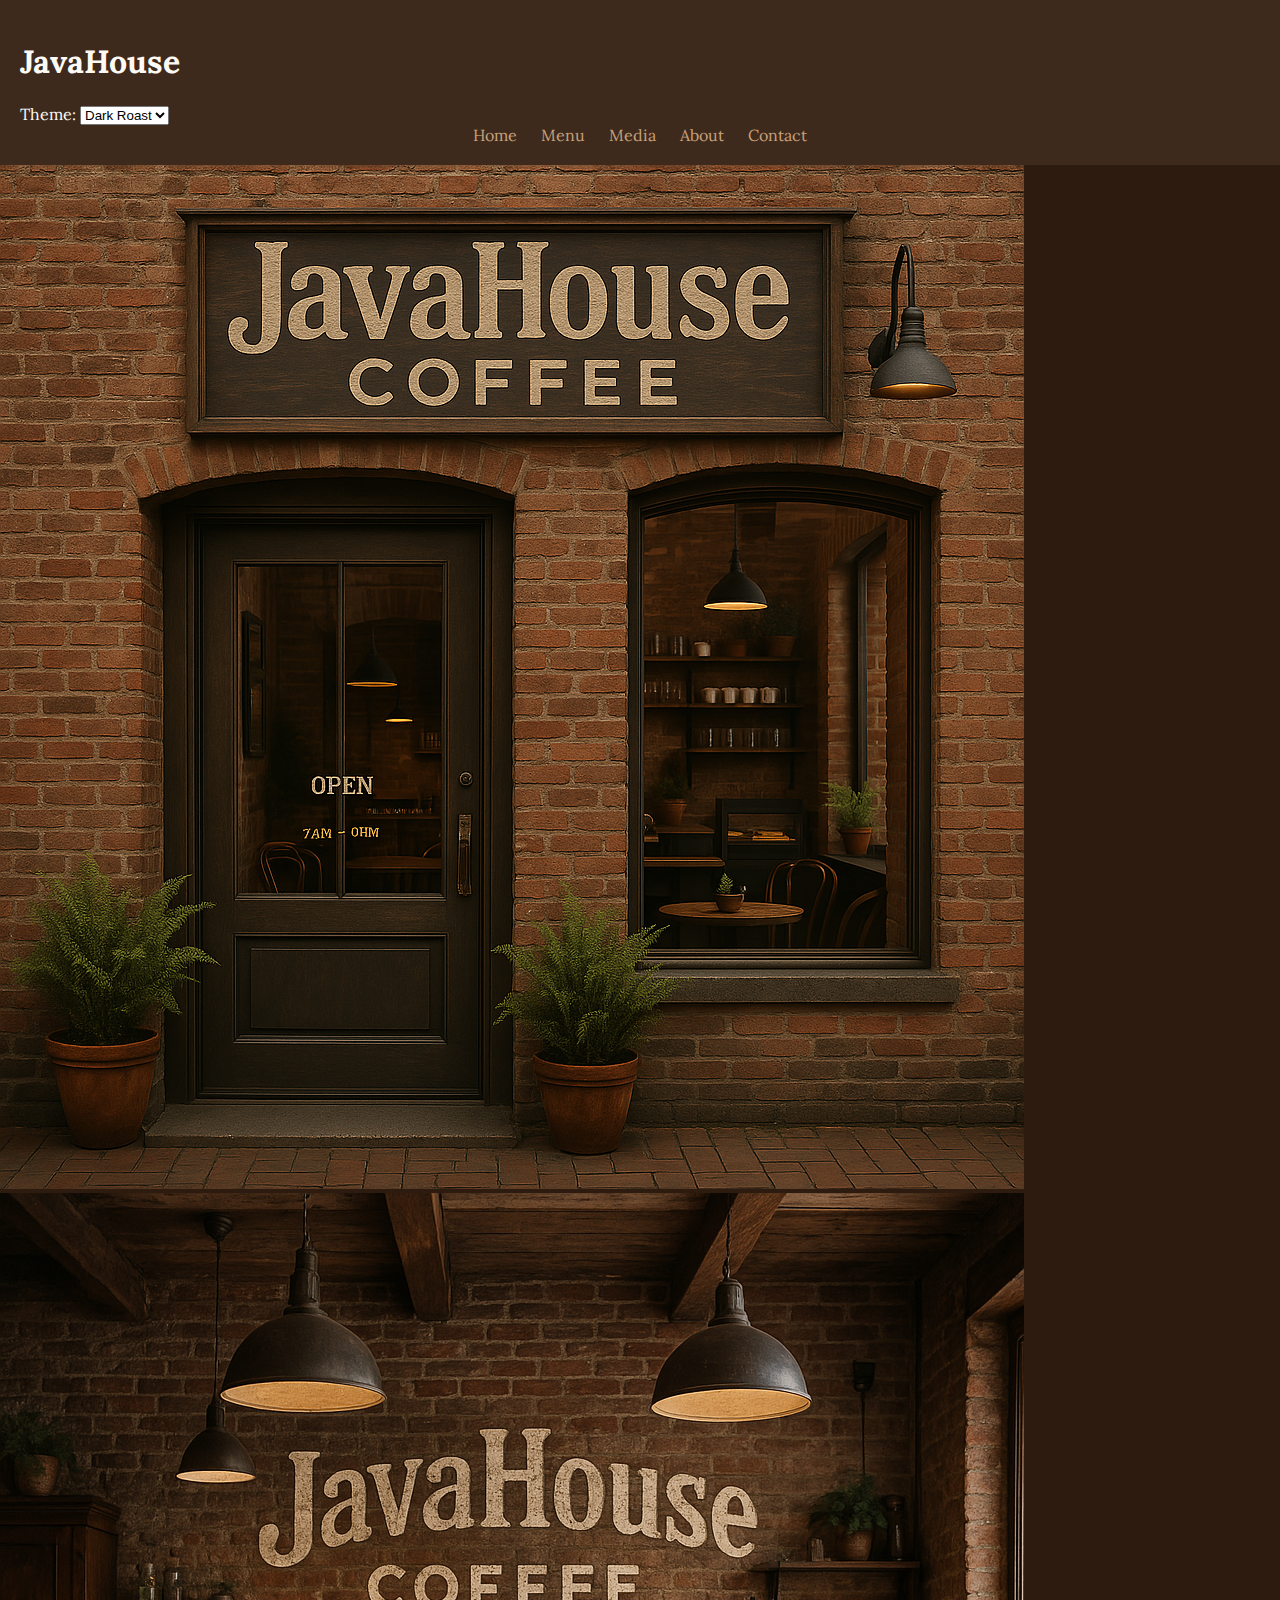
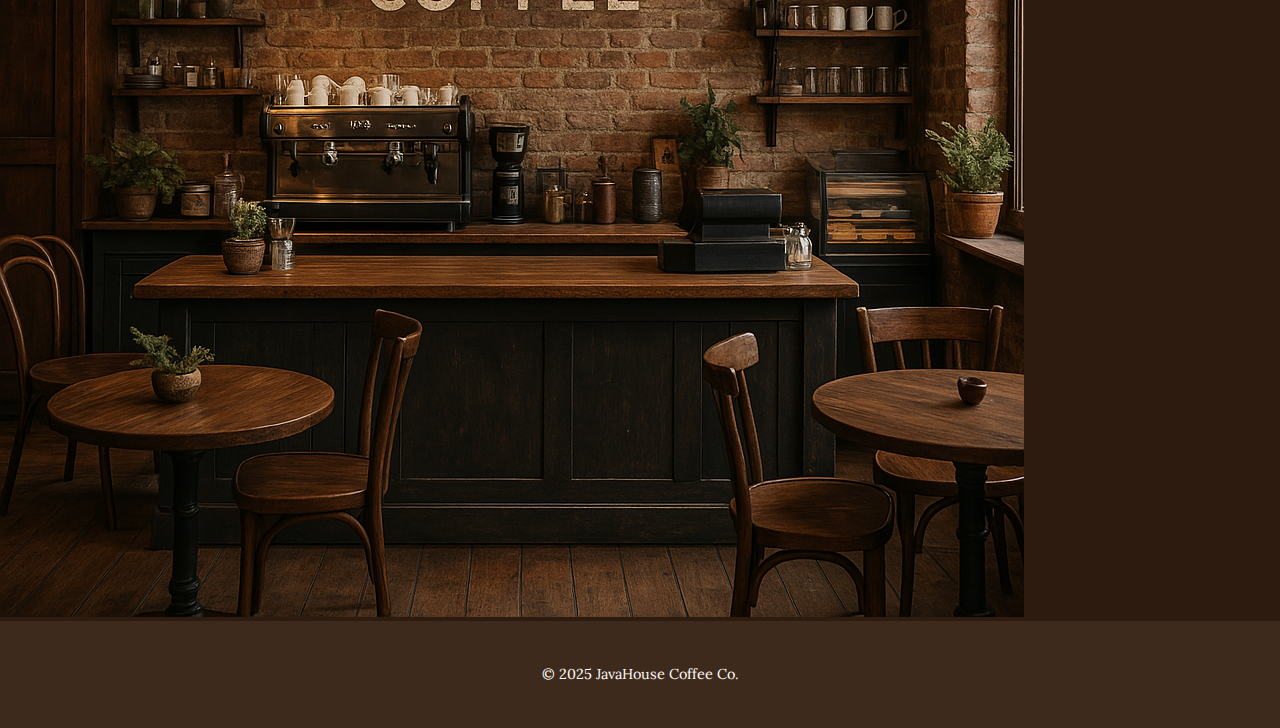
<file: index.html>
<!--
Name: Robert Greathouse
File: index.html
Date: 07/23/2025
-->


<!DOCTYPE html>
<html lang="en" class="theme-dark-roast">
<head>
  <meta charset="UTF-8" />
  <meta name="viewport" content="width=device-width, initial-scale=1.0" />
  <title>JavaHouse</title>

  <!-- Google Font: Lora creates a warm, inviting feel -->
  <link href="https://fonts.googleapis.com/css2?family=Lora&display=swap" rel="stylesheet" />

  <!-- External stylesheet for theme styles and layout -->
  <link rel="stylesheet" href="css/style.css" />
</head>

<body>

  <!-- ========== HEADER ========== -->
  <header>
    <h1>JavaHouse</h1>

    <!-- Navigation bar with theme selector and page links -->
    <nav aria-label="Main navigation">
      <!-- Accessible label for theme switching -->
      <div class="theme-switcher">
        <label for="theme-select">Theme:</label>
        <select id="theme-select" name="theme-select">
          <option value="dark-roast">Dark Roast</option>
          <option value="macchiato">Macchiato</option>
          <option value="chai">Chai</option>
        </select>
      </div>

      <!-- Main site navigation -->
      <ul class="nav-links">
        <li><a href="index.html">Home</a></li>
        <li><a href="menu.html">Menu</a></li>
        <li><a href="media.html">Media</a></li>
        <li><a href="about.html">About</a></li>
        <li><a href="contact.html">Contact</a></li>
      </ul>
    </nav>
  </header>

  <!-- ========== HERO SECTION ========== -->
  <main>
  <section class="entry-scene">
    <img src="images/door.png" alt="JavaHouse Door" id="door-image" />
    <img src="images/shop.png" alt="Inside JavaHouse" id="inside-image" />
  </section>
</main>

  <!-- ========== FOOTER ========== -->
  <footer>
    <p>&copy; 2025 JavaHouse Coffee Co.</p>
  </footer>

  <!-- External JavaScript for theme handling and interactivity -->
  <script src="scripts/scripts.js" defer></script>
</body>
</html>
</file>
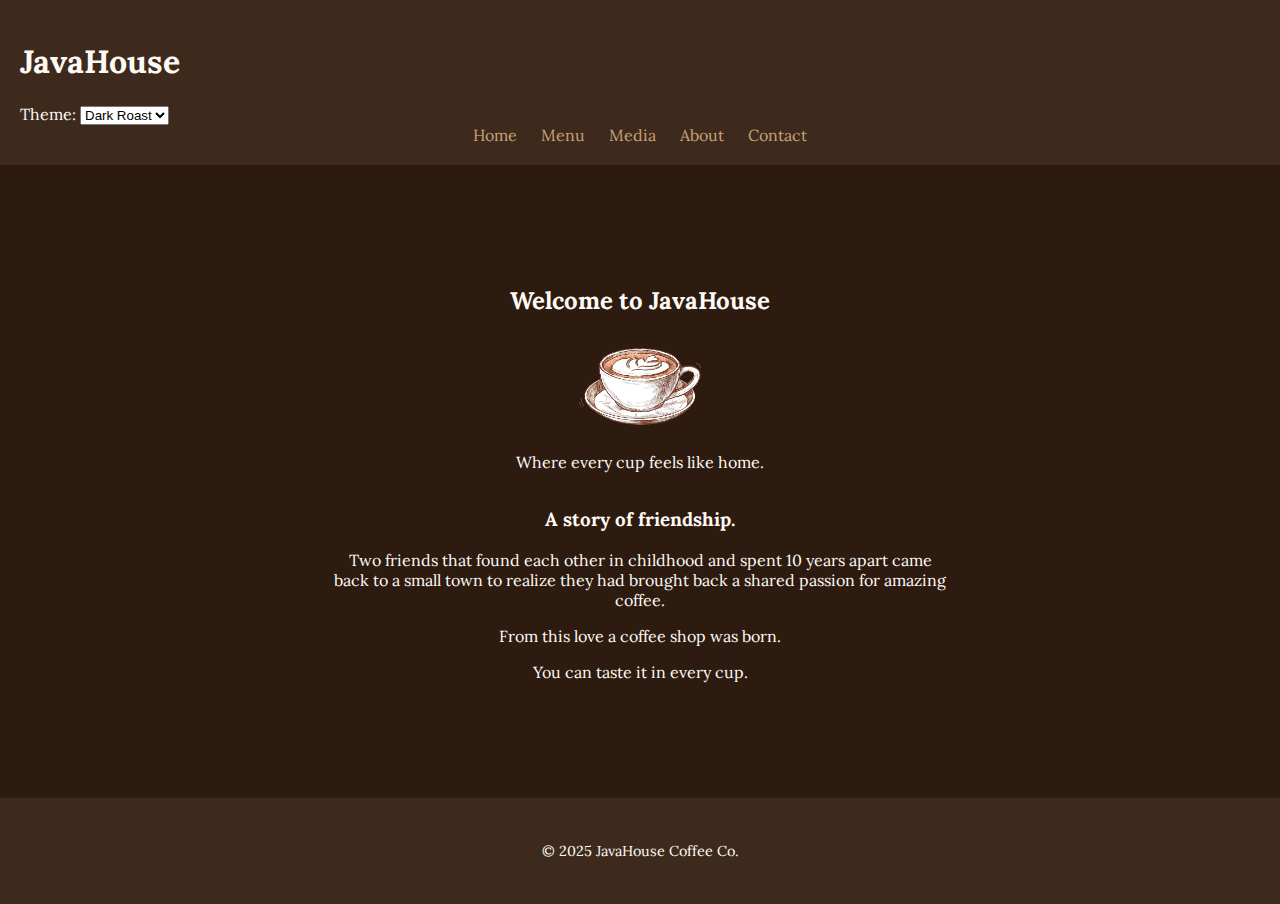
<file: about.html>
<!--
Name: Robert Greathouse
File: about.html
Date: 07/23/2025
-->

<!DOCTYPE html>
<html lang="en" class="theme-dark-roast">
<head>
  <meta charset="UTF-8" />
  <meta name="viewport" content="width=device-width, initial-scale=1.0" />
  <title>JavaHouse: About Us</title>

  <!-- Google Font: Lora creates a warm, inviting feel -->
  <link href="https://fonts.googleapis.com/css2?family=Lora&display=swap" rel="stylesheet" />

  <!-- External stylesheet for theme styles and layout -->
  <link rel="stylesheet" href="css/style.css" />
</head>

<body>

  <!-- ========== HEADER ========== -->
  <header>
    <h1>JavaHouse</h1>

    <!-- Navigation bar with theme selector and page links -->
    <nav aria-label="Main navigation">
      <!-- Accessible label for theme switching -->
      <div class="theme-switcher">
        <label for="theme-select">Theme:</label>
        <select id="theme-select" name="theme-select">
          <option value="dark-roast">Dark Roast</option>
          <option value="macchiato">Macchiato</option>
          <option value="chai">Chai</option>
        </select>
      </div>

      <!-- Main site navigation -->
      <ul class="nav-links">
        <li><a href="index.html">Home</a></li>
        <li><a href="menu.html">Menu</a></li>
        <li><a href="media.html">Media</a></li>
        <li><a href="about.html">About</a></li>
        <li><a href="contact.html">Contact</a></li>
      </ul>
    </nav>
  </header>

  <!-- ========== MAIN SECTION ========== -->
  <main>
    <section class="hero">
      <!-- Decorative steam animation for ambiance -->
      <div class="steam-container">
        <div class="steam"></div>
        <div class="steam"></div>
        <div class="steam"></div>

        <!-- Coffee cup placed behind text but under steam -->
        
      </div>

      <!-- Hero content: welcoming message and CTA -->
      <div class="hero-text">
        <h2>Welcome to JavaHouse</h2>
        <img src="/images/coffee.png" alt="Coffee Cup" class="coffee-cup" width="125px">
        <p>Where every cup feels like home.</p>
      </div>
      <div style="width: 50%; padding-left: 25%;">
        <h3>A story of friendship.</h3>
        <p style="padding: auto; width: fit-content;">Two friends that found each other in childhood and spent 10 years apart came back to a small town to realize they had brought back a shared passion for amazing coffee.</p>
        <p>From this love a coffee shop was born.</p>
        <p>You can taste it in every cup.</p>
      </div>

    </section>
  </main>

  <!-- ========== FOOTER ========== -->
  <footer>
    <p>&copy; 2025 JavaHouse Coffee Co.</p>
  </footer>

  <!-- External JavaScript for theme handling and interactivity -->
  <script src="scripts/scripts.js" defer></script>
</body>
</html>
</file>
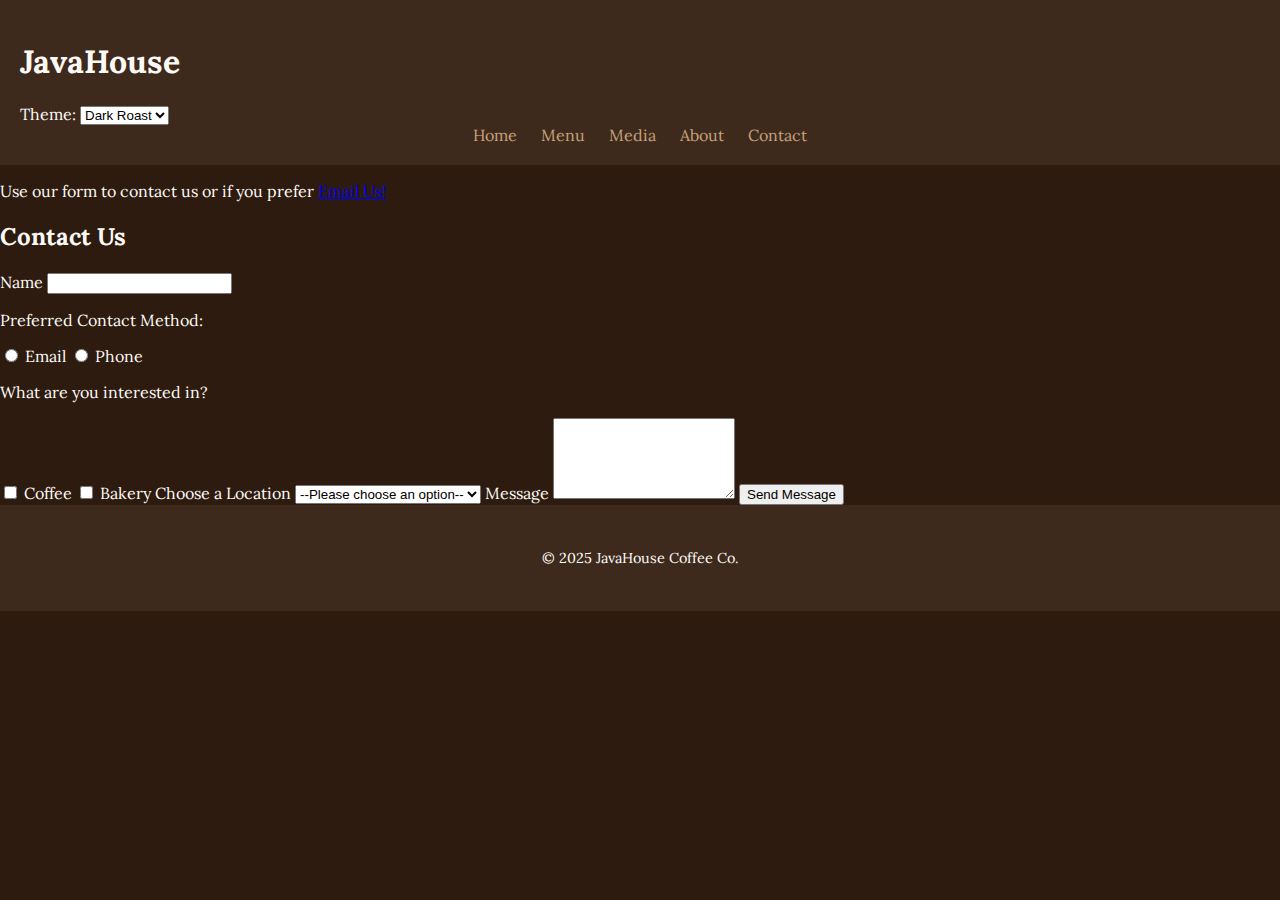
<file: contact.html>
<!--
Name: Robert Greathouse
File: contact.html
Date: 07/23/2025
-->

<!DOCTYPE html>
<html lang="en" class="theme-dark-roast">
<head>
  <meta charset="UTF-8" />
  <meta name="viewport" content="width=device-width, initial-scale=1.0" />
  <title>JavaHouse: Contact Us</title>

  <!-- Google Font: Lora creates a warm, inviting feel -->
  <link href="https://fonts.googleapis.com/css2?family=Lora&display=swap" rel="stylesheet" />

  <!-- External stylesheet for theme styles and layout -->
  <link rel="stylesheet" href="css/style.css" />
</head>

<body>

  <!-- ========== HEADER ========== -->
  <header>
    <h1>JavaHouse</h1>

    <!-- Navigation bar with theme selector and page links -->
    <nav aria-label="Main navigation">
      <!-- Accessible label for theme switching -->
      <div class="theme-switcher">
        <label for="theme-select">Theme:</label>
        <select id="theme-select" name="theme-select">
          <option value="dark-roast">Dark Roast</option>
          <option value="macchiato">Macchiato</option>
          <option value="chai">Chai</option>
        </select>
      </div>

      <!-- Main site navigation -->
      <ul class="nav-links">
        <li><a href="index.html">Home</a></li>
        <li><a href="menu.html">Menu</a></li>
        <li><a href="media.html">Media</a></li>
        <li><a href="about.html">About</a></li>
        <li><a href="contact.html">Contact</a></li>
      </ul>
    </nav>
  </header>

  <!-- ========== MAIN SECTION ========== -->
<main>
  <p>
    Use our form to contact us or if you prefer
    <a href="mailto:rgreathouse0001@kctcs.edu">Email Us!</a>
  </p>

  <section class="contact-section">
    <h2>Contact Us</h2>
    <form id="contactForm" class="contact-form">
      <!-- Text box -->
      <label for="name">Name</label>
      <input type="text" id="name" name="name" required />

      <!-- Radio buttons -->
      <p>Preferred Contact Method:</p>
      <label><input type="radio" name="contactMethod" value="Email" required /> Email</label>
      <label><input type="radio" name="contactMethod" value="Phone" /> Phone</label>

      <!-- Checkboxes -->
      <p>What are you interested in?</p>
      <label><input type="checkbox" name="interests" value="Coffee" /> Coffee</label>
      <label><input type="checkbox" name="interests" value="Bakery" /> Bakery</label>

      <!-- Dropdown -->
      <label for="location">Choose a Location</label>
      <select id="location" name="location" required>
        <option value="">--Please choose an option--</option>
        <option value="Downtown">Downtown</option>
        <option value="Campus">Campus</option>
        <option value="Suburb">Suburb</option>
      </select>

      <!-- Message -->
      <label for="message">Message</label>
      <textarea id="message" name="message" rows="5" required></textarea>

      <button type="submit">Send Message</button>
    </form>
  </section>
</main>

  <!-- ========== FOOTER ========== -->
  <footer>
    <p>&copy; 2025 JavaHouse Coffee Co.</p>
  </footer>

  <!-- External JavaScript for theme handling and interactivity -->
  <script src="scripts/scripts.js" defer></script>
</body>
</html>
</file>
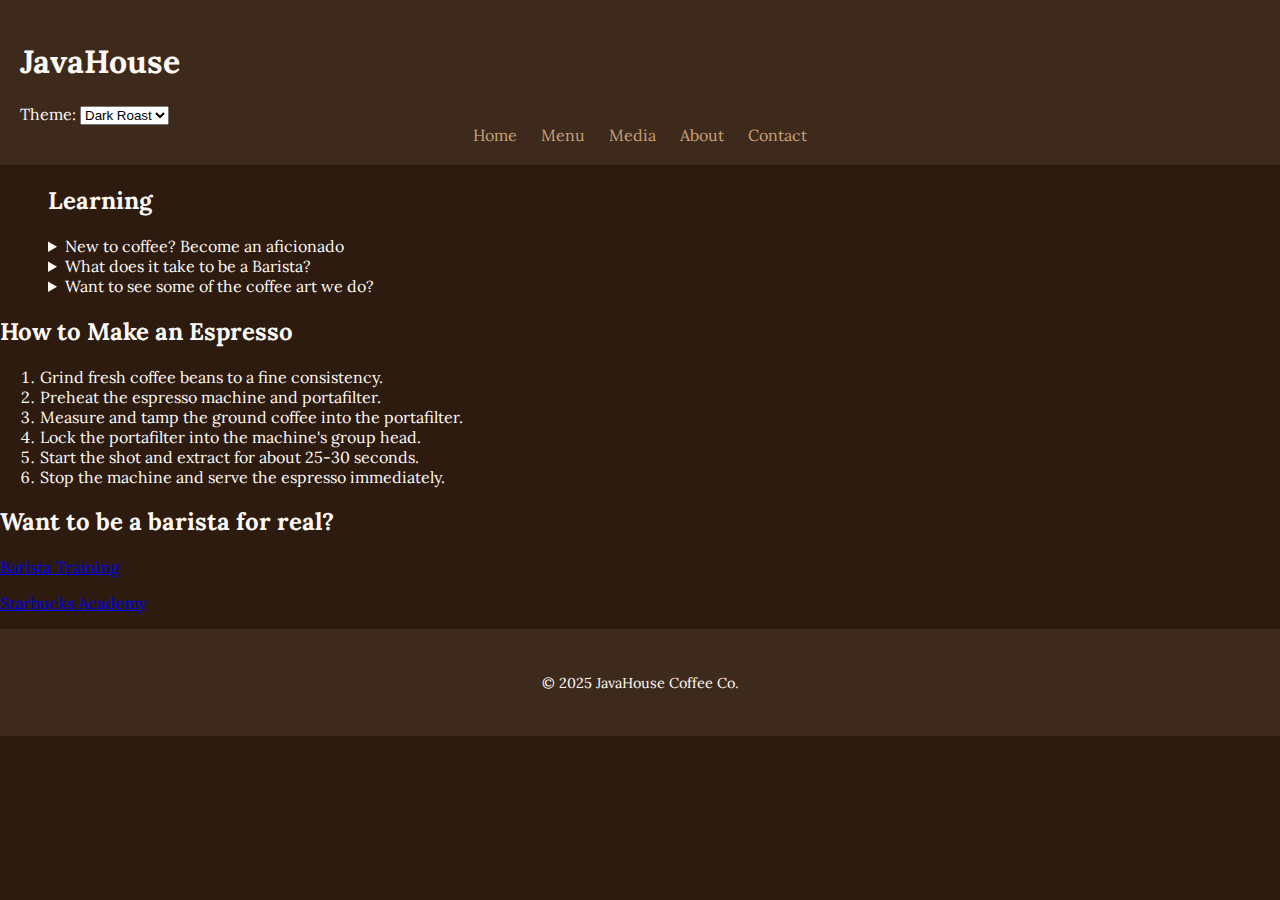
<file: media.html>
<!--
Name: Robert Greathouse
File: media.html
Date: 07/23/2025
-->

<!DOCTYPE html>
<html lang="en" class="theme-dark-roast">
<head>
  <meta charset="UTF-8" />
  <meta name="viewport" content="width=device-width, initial-scale=1.0" />
  <title>JavaHouse: Media</title>

  <!-- Google Font: Lora creates a warm, inviting feel -->
  <link href="https://fonts.googleapis.com/css2?family=Lora&display=swap" rel="stylesheet" />

  <!-- External stylesheet for theme styles and layout -->
  <link rel="stylesheet" href="css/style.css" />
</head>

<body>

  <!-- ========== HEADER ========== -->
  <header>
    <h1>JavaHouse</h1>

    <!-- Navigation bar with theme selector and page links -->
    <nav aria-label="Main navigation">
      <!-- Accessible label for theme switching -->
      <div class="theme-switcher">
        <label for="theme-select">Theme:</label>
        <select id="theme-select" name="theme-select">
          <option value="dark-roast">Dark Roast</option>
          <option value="macchiato">Macchiato</option>
          <option value="chai">Chai</option>
        </select>
      </div>

      <!-- Main site navigation -->
      <ul class="nav-links">
        <li><a href="index.html">Home</a></li>
        <li><a href="menu.html">Menu</a></li>
        <li><a href="media.html">Media</a></li>
        <li><a href="about.html">About</a></li>
        <li><a href="contact.html">Contact</a></li>
      </ul>
    </nav>
  </header>

  <!-- ========== MAIN SECTION ========== -->
  <section class="video-faq" style="margin-left: 3rem;">
  <h2>Learning</h2>

  <details>
    <summary>New to coffee? Become an aficionado</summary>
    <div class="video-wrapper">
      <iframe width="560" height="315"
              src="https://www.youtube.com/embed/epMDcqKoQys?si=EQzMqS8krdaG1qEc"
              title="YouTube video player"
              frameborder="0"
              allow="accelerometer; autoplay; clipboard-write; encrypted-media; gyroscope; picture-in-picture"
              allowfullscreen></iframe>
    </div>
  </details>

  <details>
    <summary>What does it take to be a Barista?</summary>
    <div class="video-wrapper">
      <iframe width="560" height="315"
              src="https://www.youtube.com/embed/tg_BWkx20hE?si=AZbkRUG9UOLvo0Lr"
              title="Barista Training"
              frameborder="0"
              allow="accelerometer; autoplay; clipboard-write; encrypted-media; gyroscope; picture-in-picture"
              allowfullscreen></iframe>
    </div>
  </details>

  <details>
    <summary>Want to see some of the coffee art we do?</summary>
    <div class="video-wrapper">
      <iframe width="560" height="315"
              src="https://www.youtube.com/embed/4TTp06RVy3M?si=H81F3JVdVQZPhF4m"
              title="Latte Art"
              frameborder="0"
              allow="accelerometer; autoplay; clipboard-write; encrypted-media; gyroscope; picture-in-picture"
              allowfullscreen></iframe>
    </div>
  </details>
</section>

<h2>How to Make an Espresso</h2>
<ol>
  <li>Grind fresh coffee beans to a fine consistency.</li>
  <li>Preheat the espresso machine and portafilter.</li>
  <li>Measure and tamp the ground coffee into the portafilter.</li>
  <li>Lock the portafilter into the machine's group head.</li>
  <li>Start the shot and extract for about 25-30 seconds.</li>
  <li>Stop the machine and serve the espresso immediately.</li>
</ol>

<h2>Want to be a barista for real?</h2>
<p><a href="https://www.baristahustle.com/">Barista Training</a></p>

<p><a href="https://starbucksglobalacademy.com/coffee-academy/">Starbucks Academy</a></p>


  <!-- ========== FOOTER ========== -->
  <footer>
    <p>&copy; 2025 JavaHouse Coffee Co.</p>
  </footer>

  <!-- External JavaScript for theme handling and interactivity -->
  <script src="scripts/scripts.js" defer></script>
</body>
</html>
</file>
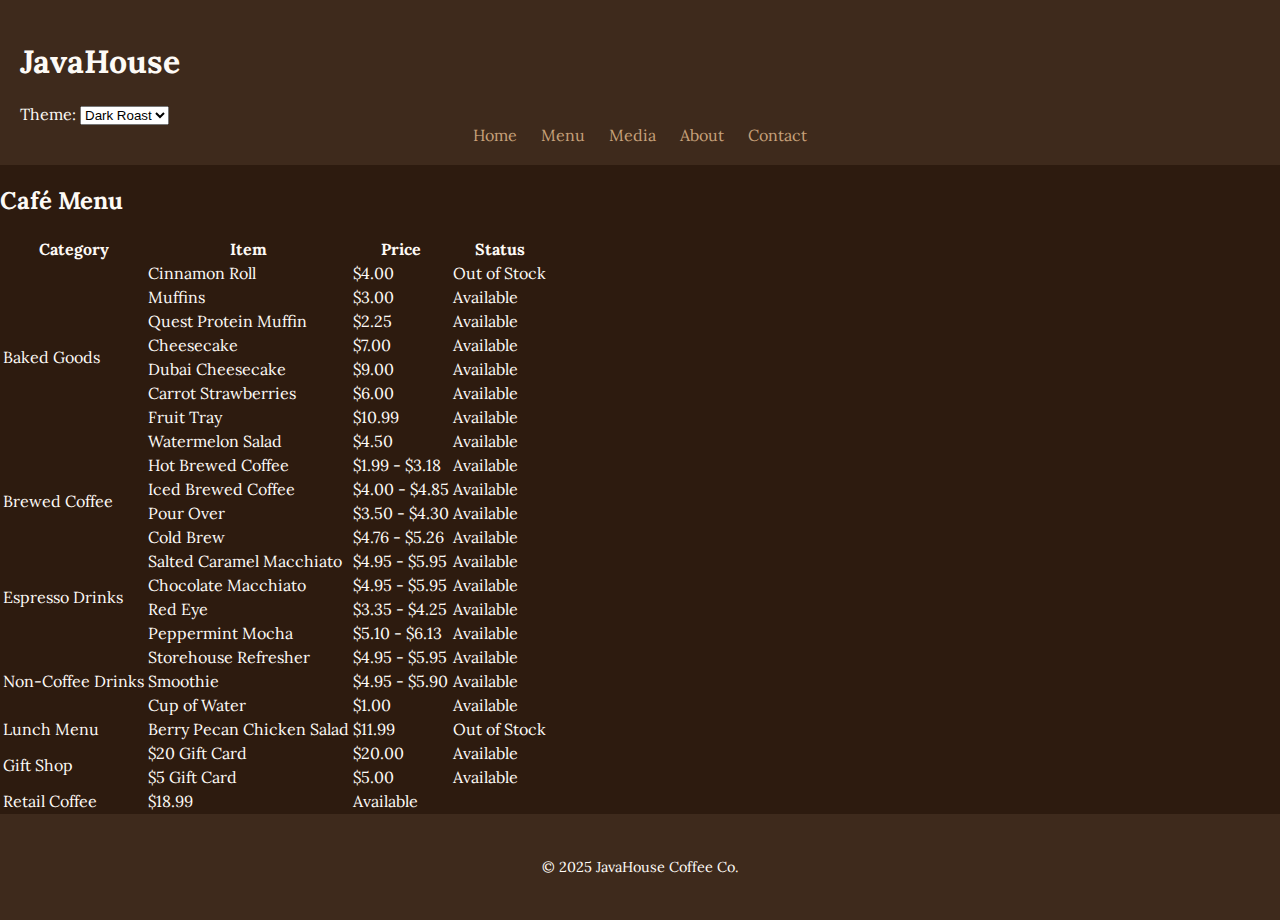
<file: menu.html>
<!--
Name: Robert Greathouse
File: menu.html
Date: 07/23/2025
-->


<!DOCTYPE html>
<html lang="en" class="theme-dark-roast">
<head>
  <meta charset="UTF-8" />
  <meta name="viewport" content="width=device-width, initial-scale=1.0" />
  <title>JavaHouse: Menu</title>

  <!-- Google Font: Lora creates a warm, inviting feel -->
  <link href="https://fonts.googleapis.com/css2?family=Lora&display=swap" rel="stylesheet" />

  <!-- External stylesheet for theme styles and layout -->
  <link rel="stylesheet" href="css/style.css" />
</head>

<body>

  <!-- ========== HEADER ========== -->
  <header>
    <h1>JavaHouse</h1>

    <!-- Navigation bar with theme selector and page links -->
    <nav aria-label="Main navigation">
      <!-- Accessible label for theme switching -->
      <div class="theme-switcher">
        <label for="theme-select">Theme:</label>
        <select id="theme-select" name="theme-select">
          <option value="dark-roast">Dark Roast</option>
          <option value="macchiato">Macchiato</option>
          <option value="chai">Chai</option>
        </select>
      </div>

      <!-- Main site navigation -->
      <ul class="nav-links">
        <li><a href="index.html">Home</a></li>
        <li><a href="menu.html">Menu</a></li>
        <li><a href="media.html">Media</a></li>
        <li><a href="about.html">About</a></li>
        <li><a href="contact.html">Contact</a></li>
      </ul>
    </nav>
  </header>

  <!-- ========== MAIN SECTION ========== -->
  <main>
  <div class="menu-container print-only">
    <h2>Café Menu</h2>
    <table class="menu-table">
      <thead>
        <tr>
          <th>Category</th>
          <th>Item</th>
          <th>Price</th>
          <th>Status</th>
        </tr>
      </thead>
      <tbody>
        <!-- Baked Goods -->
        <tr><td rowspan="8">Baked Goods</td><td>Cinnamon Roll</td><td>$4.00</td><td>Out of Stock</td></tr>
        <tr><td>Muffins</td><td>$3.00</td><td>Available</td></tr>
        <tr><td>Quest Protein Muffin</td><td>$2.25</td><td>Available</td></tr>
        <tr><td>Cheesecake</td><td>$7.00</td><td>Available</td></tr>
        <tr><td>Dubai Cheesecake</td><td>$9.00</td><td>Available</td></tr>
        <tr><td>Carrot Strawberries</td><td>$6.00</td><td>Available</td></tr>
        <tr><td>Fruit Tray</td><td>$10.99</td><td>Available</td></tr>
        <tr><td>Watermelon Salad</td><td>$4.50</td><td>Available</td></tr>

        <!-- Brewed Coffee Drinks -->
        <tr><td rowspan="4">Brewed Coffee</td><td>Hot Brewed Coffee</td><td>$1.99 - $3.18</td><td>Available</td></tr>
        <tr><td>Iced Brewed Coffee</td><td>$4.00 - $4.85</td><td>Available</td></tr>
        <tr><td>Pour Over</td><td>$3.50 - $4.30</td><td>Available</td></tr>
        <tr><td>Cold Brew</td><td>$4.76 - $5.26</td><td>Available</td></tr>

        <!-- Espresso Drinks -->
        <tr><td rowspan="4">Espresso Drinks</td><td>Salted Caramel Macchiato</td><td>$4.95 - $5.95</td><td>Available</td></tr>
        <tr><td>Chocolate Macchiato</td><td>$4.95 - $5.95</td><td>Available</td></tr>
        <tr><td>Red Eye</td><td>$3.35 - $4.25</td><td>Available</td></tr>
        <tr><td>Peppermint Mocha</td><td>$5.10 - $6.13</td><td>Available</td></tr>

        <!-- Non-Coffee Drinks -->
        <tr><td rowspan="3">Non-Coffee Drinks</td><td>Storehouse Refresher</td><td>$4.95 - $5.95</td><td>Available</td></tr>
        <tr><td>Smoothie</td><td>$4.95 - $5.90</td><td>Available</td></tr>
        <tr><td>Cup of Water</td><td>$1.00</td><td>Available</td></tr>

        <!-- Lunch Menu -->
        <tr><td rowspan="1">Lunch Menu</td><td>Berry Pecan Chicken Salad</td><td>$11.99</td><td>Out of Stock</td></tr>

        <!-- Gift Shop -->
        <tr><td rowspan="2">Gift Shop</td><td>$20 Gift Card</td><td>$20.00</td><td>Available</td></tr>
        <tr><td>$5 Gift Card</td><td>$5.00</td><td>Available</td></tr>

        <!-- Retail -->
        <tr><td>Retail Coffee</td><td>$18.99</td><td>Available</td><td></td></tr>
      </tbody>
    </table>
  </div>

  </main>

  <!-- ========== FOOTER ========== -->
  <footer>
    <p>&copy; 2025 JavaHouse Coffee Co.</p>
  </footer>

  <!-- External JavaScript for theme handling and interactivity -->
  <script src="scripts/scripts.js" defer></script>
</body>
</html>
</file>
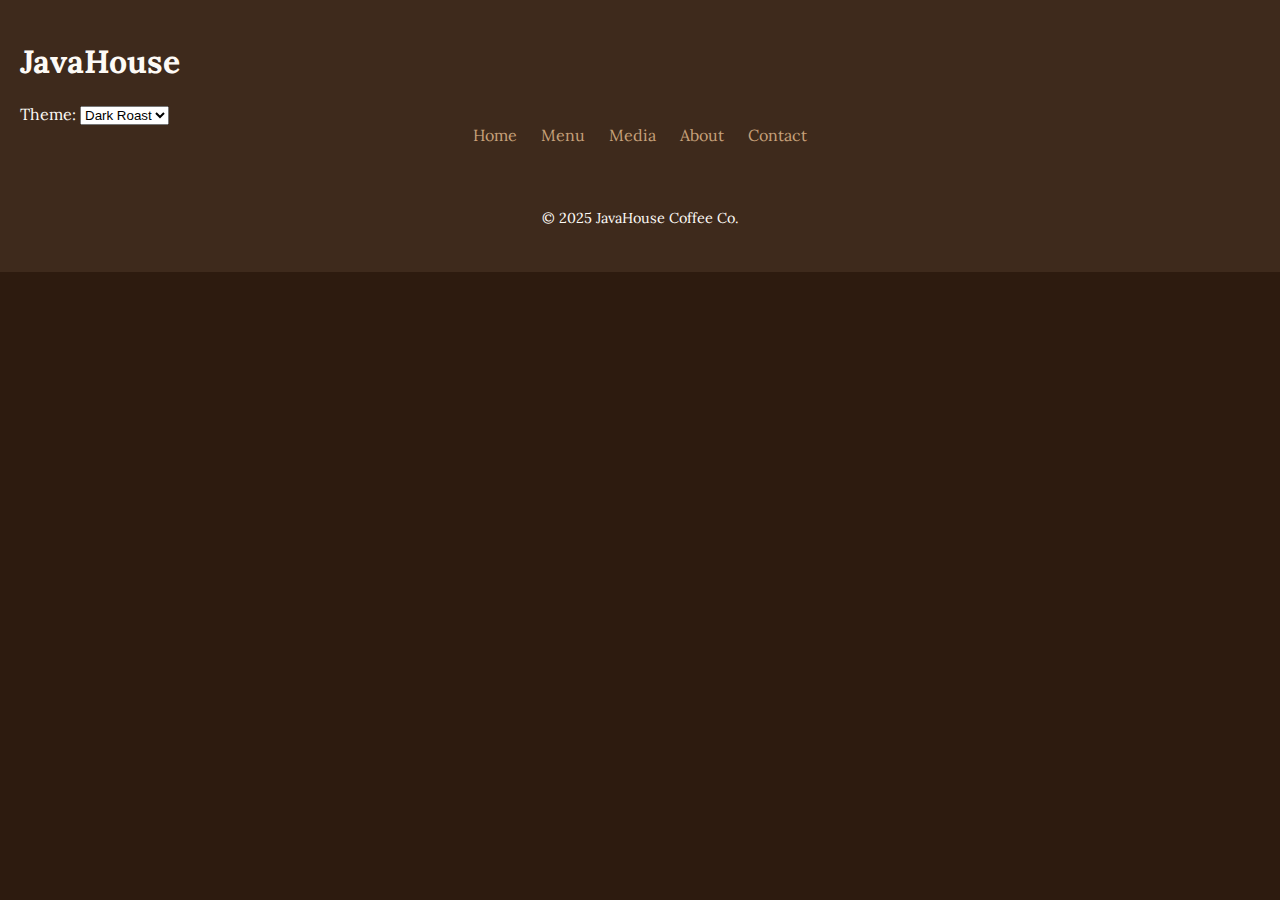
<file: template.html>
<!--
Name: Robert Greathouse
File: template.html
Date: 07/23/2025
-->


<!DOCTYPE html>
<html lang="en" class="theme-dark-roast">
<head>
  <meta charset="UTF-8" />
  <meta name="viewport" content="width=device-width, initial-scale=1.0" />
  <title>JavaHouse: Template</title>

  <!-- Google Font: Lora creates a warm, inviting feel -->
  <link href="https://fonts.googleapis.com/css2?family=Lora&display=swap" rel="stylesheet" />

  <!-- External stylesheet for theme styles and layout -->
  <link rel="stylesheet" href="css/style.css" />
</head>

<body>

  <!-- ========== HEADER ========== -->
  <header>
    <h1>JavaHouse</h1>

    <!-- Navigation bar with theme selector and page links -->
    <nav aria-label="Main navigation">
      <!-- Accessible label for theme switching -->
      <div class="theme-switcher">
        <label for="theme-select">Theme:</label>
        <select id="theme-select" name="theme-select">
          <option value="dark-roast">Dark Roast</option>
          <option value="macchiato">Macchiato</option>
          <option value="chai">Chai</option>
        </select>
      </div>

      <!-- Main site navigation -->
      <ul class="nav-links">
        <li><a href="index.html">Home</a></li>
        <li><a href="menu.html">Menu</a></li>
        <li><a href="media.html">Media</a></li>
        <li><a href="about.html">About</a></li>
        <li><a href="contact.html">Contact</a></li>
      </ul>
    </nav>
  </header>

  <!-- ========== MAIN SECTION ========== -->
  <main>
    
    </section>
  </main>

  <!-- ========== FOOTER ========== -->
  <footer>
    <p>&copy; 2025 JavaHouse Coffee Co.</p>
  </footer>

  <!-- External JavaScript for theme handling and interactivity -->
  <script src="scripts/scripts.js" defer></script>
</body>
</html>
</file>
<file: css/style.css>
/* ========== THEME VARIABLES: Define each color palette ========== */
.theme-dark-roast {
  --bg: #2d1b0f;          /* Rich dark brown background */
  --text: #fdfaf6;        /* Light text for contrast */
  --accent: #c7a17a;      /* Coffee-tan accent color */
  --button-bg: #3e2a1c;   /* Deeper button shade */
}

.theme-macchiato {
  --bg: #f3e7db;          /* Light creamy coffee background */
  --text: #3e2f1c;        /* Dark roast text color */
  --accent: #ba8b63;      /* Caramel accent */
  --button-bg: #8e5a3d;   /* Medium roast brown button */
}

.theme-chai {
  --bg: #e6f0e3;          /* Soft matcha mist background */
  --text: #3e4a33;        /* Earthy green-gray for warmth and legibility */
  --accent: #a3c499;      /* Green tea leaf highlight */
  --button-bg: #6f8b5a;   /* Deeper herbal blend for calls to action */
}
.theme-chai .steam {
  background: rgba(65, 85, 59, 0.8); /* green steam */
}


/* ========== PAGE TRANSITION EFFECTS ========== */
html {
  transition: background-color 10s ease, color 10s ease;
}

/* ========== GLOBAL STYLES ========== */
body {
  margin: 0;
  font-family: 'Lora', serif;  /* Elegant, cafe-inspired typeface */
  background-color: var(--bg);
  color: var(--text);
  transition: all 0.4s ease;   /* Soft transition for theme switch */
}

/* ========== HEADER + NAVIGATION ========== */
header {
  background-color: var(--button-bg);
  color: var(--text);
  padding: 20px;
}

nav ul {
  list-style: none;
  display: flex;
  justify-content: center;
  gap: 1.5rem;
  padding: 0;
  margin: 0;
}

nav a {
  color: var(--accent);
  text-decoration: none;
}

/* ========== HERO SECTION STYLING ========== */
.hero {
  position: relative;
  text-align: center;
  padding: 100px 20px;
  background: linear-gradient(to bottom, transparent 10%, var(--bg) 90%);
  overflow: hidden;  /* Prevents steam animation from overflowing */
}

/* Call-To-Action Button */
.cta-button {
  background-color: var(--button-bg);
  color: #fff;
  padding: 12px 24px;
  border: none;
  border-radius: 6px;
  font-weight: bold;
  cursor: pointer;
  margin-top: 20px;
}

/* ========== FOOTER ========== */
footer {
  text-align: center;
  padding: 30px;
  font-size: 0.9rem;
  background-color: var(--button-bg);
}

/* ========== STEAM ANIMATION ========== */
.steam-container {
  position: absolute;
  top: 10%;
  left: 50%;
  transform: translateX(-50%);
  display: flex;
  gap: 10px;
  z-index: 3;  /* Top layer */
}

.steam {
  width: 12px;
  height: 120px;
  background: rgba(255, 255, 255, 0.2);
  border-radius: 50%;
  filter: blur(8px);
  animation: rise 4s ease-in-out infinite;
  opacity: 0;
}

/* Steam delay for natural staggered movement */
.steam:nth-child(2) { animation-delay: 1.5s; }
.steam:nth-child(3) { animation-delay: 3s; }

/* Rising steam animation keyframes */
@keyframes rise {
  0% {
    transform: translateY(0) scaleX(1);
    opacity: 0;
  }
  25% {
    opacity: 0.5;
  }
  50% {
    transform: translateY(-60px) scaleX(1.5);
    opacity: 0.3;
  }
  100% {
    transform: translateY(-120px) scaleX(2);
    opacity: 0;
  }
}

@keyframes steepFadeIn {
  0% {
    transform: scale(0.95) translateY(10px);
    opacity: 0;
  }
  100% {
    transform: scale(1) translateY(0);
    opacity: 1;
  }
}

.coffee-cup-inline {
  animation: steepFadeIn 8s ease-in-out;
}

/* ========== INLINE COFFEE CUP POSITIONING ========== */

.hero-text {
  position: relative;
  z-index: 2;
  display: flex;
  flex-direction: column;
  align-items: center;
  gap: 10px;
}

.coffee-cup-inline {
  box-shadow: 0 8px 20px rgba(0, 0, 0, 0.15);
  width: 150px;
  max-width: 60%;
  margin: 10px 0;
  opacity: 0.95;
  z-index: 1;
}

.Menu {
      max-width: 1000px;
      margin: 2rem auto;
      padding: 0 1rem;
      font-family: 'Lora', serif;
    }

    .menu-category {
      border: 1px solid #3a2e24;
      margin-bottom: 1rem;
      border-radius: 8px;
      overflow: hidden;
    }

    .menu-category summary {
      background-color: #2a2119;
      color: #f4eee8;
      padding: 1rem;
      font-size: 1.2rem;
      cursor: pointer;
      font-weight: bold;
    }

    .menu-category ul {
      list-style: none;
      margin: 0;
      padding: 0.5rem 1rem 1rem;
      background-color: #1f1b16;
    }

    .menu-category li {
      padding: 0.5rem 0;
      border-bottom: 1px solid #3a2e24;
      display: flex;
      justify-content: space-between;
      flex-wrap: wrap;
    }

    .item-name {
      font-weight: 600;
    }

    .price {
      color: #c4a484;
    }

    .status.out-of-stock {
      font-style: italic;
      color: #b43a3a;
      margin-left: 0.5rem;
    }

    @media (max-width: 600px) {
      .menu-category li {
        flex-direction: column;
        align-items: flex-start;
      }
      .price {
        margin-top: 0.25rem;
      }
    }

@media (max-width: 600px) {
  .menu-category li {
    flex-direction: column;
    align-items: flex-start;
  }
  .price {
    text-align: left;
    margin-top: 0.25rem;
  }
}
</file>
